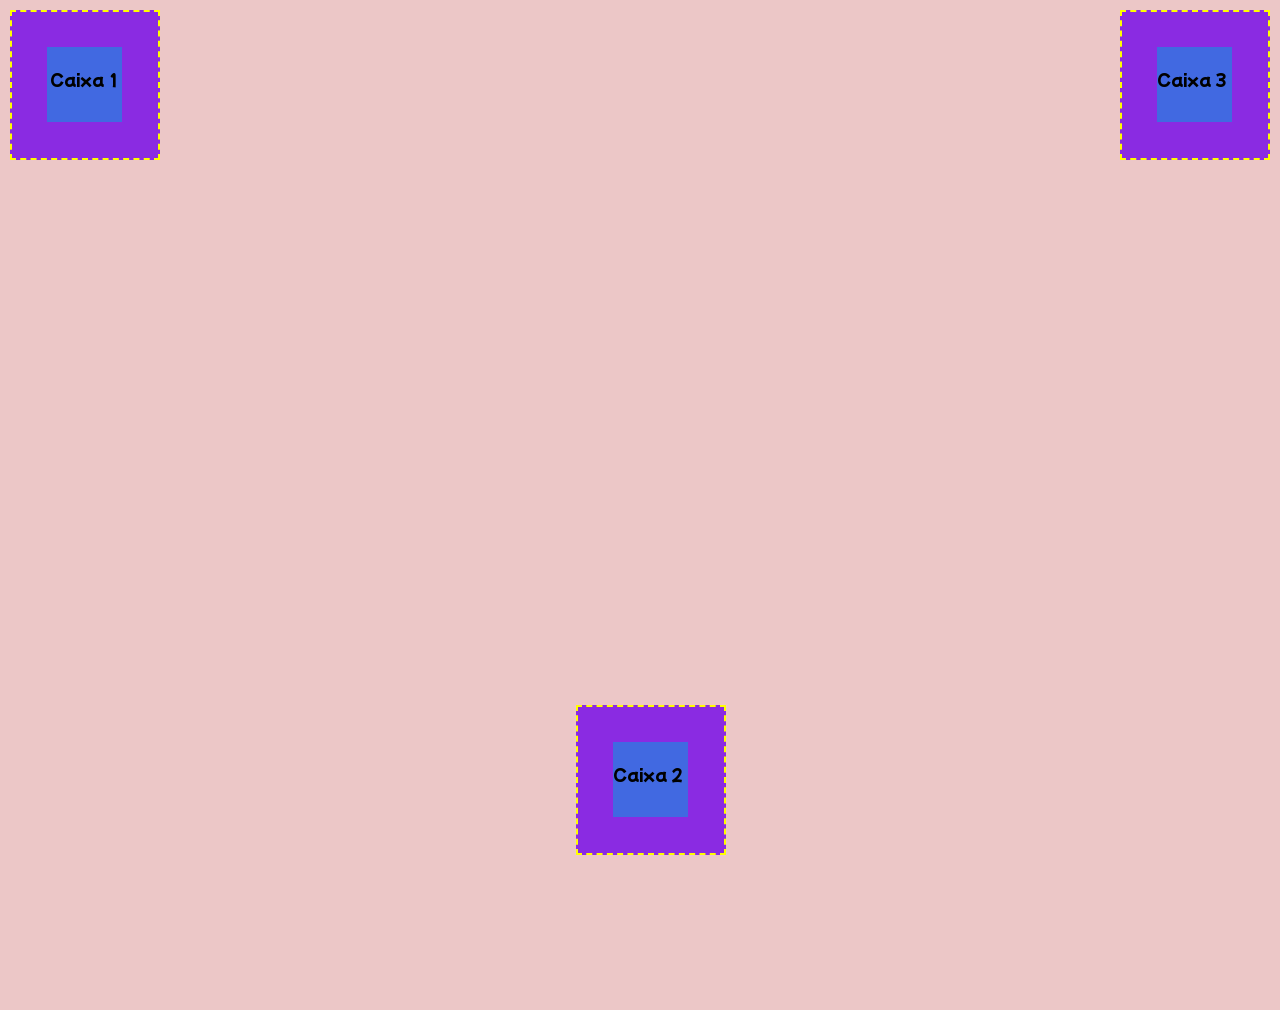
<file: Front-End_1/Aula 11 - 08-11-2021/index.html>
<!DOCTYPE html>
<html>
    <head>
        <meta charset="UTF-8">
        <link rel=stylesheet href="css/style.css">
        <title> Desafio da Caixa 2 </title>
    </head>
    <body>
        
       <div class="caixa1" id="caixas">
            <div class="caixinha1" id="caixinhas"> Caixa 1 </div>
       </div>
       <div class="caixa2" id="caixas">
            <div class="caixinha2" id="caixinhas"> Caixa 2 </div>
       </div>
       <div class="caixa3" id="caixas">
            <div class="caixinha3" id="caixinhas"> Caixa 3 </div>
       </div>
       

       <div class="space">

       </div>
    </body>
</html>
</file>
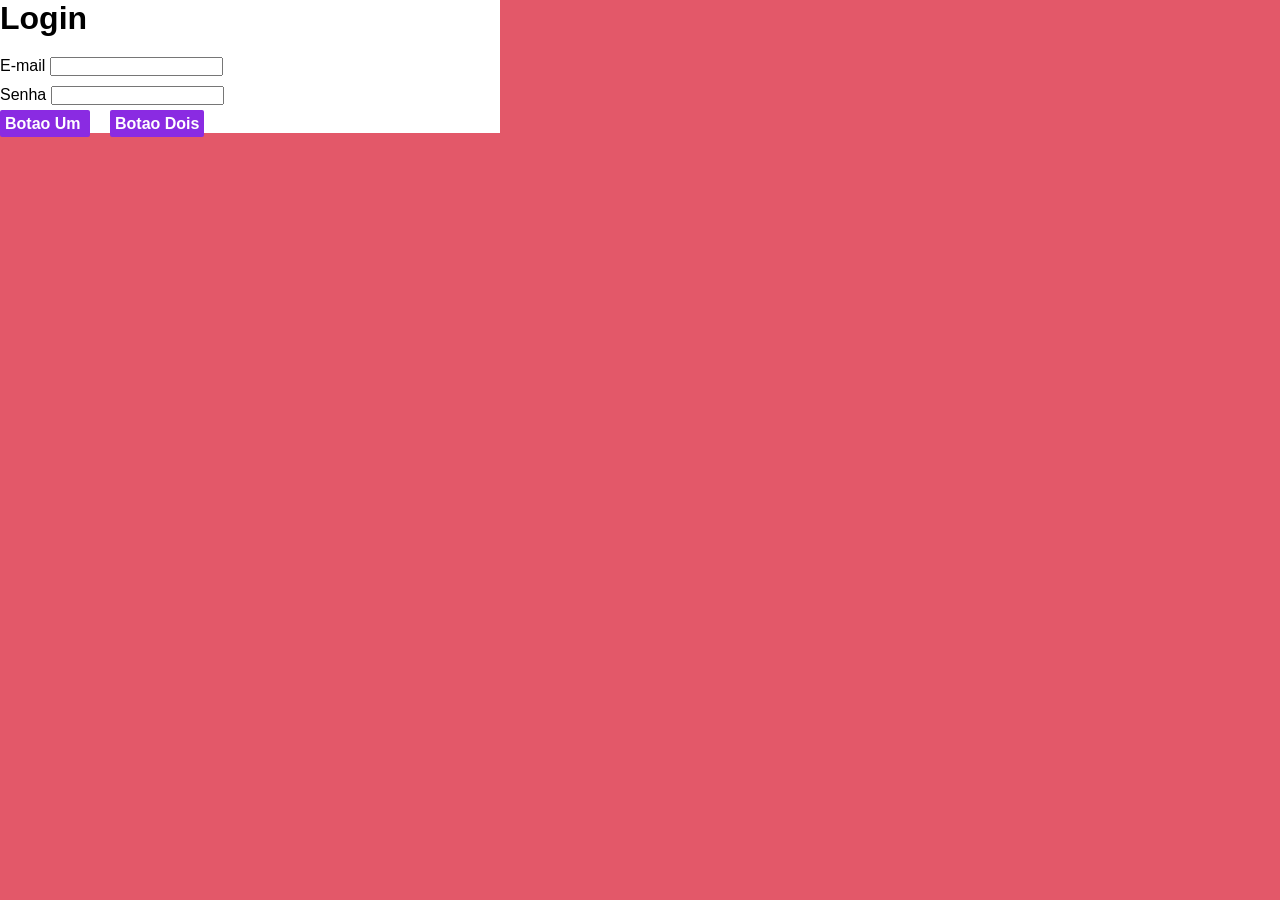
<file: Front-End_1/Aula 17 - 23-11-2021/index.html>
<!DOCTYPE html> 
<html>
<head>  <meta charset="UTF-8">
<title> Aula 17 - CSS Animações </title>
<link rel="stylesheet" href="./css/style.css">
</head>
<body>
    <div class="cadastro">
        <h1> Login </h1>
        <form action="cadastrar.js">
        <div class="campo">
            <label for="email">E-mail</label>
            <input type="email" id="email" name="email">
        </div>
        <div class="campo">
            <label for="senha">Senha</label>
            <input type="password" id="senha" name="senha">
        </div>
        <a href="#" class="botao-login"> Botao Um </a>
        <a href="#" class="botao-login"> Botao Dois</a>




    </form>
    </div>



</body>



</html>
</file>
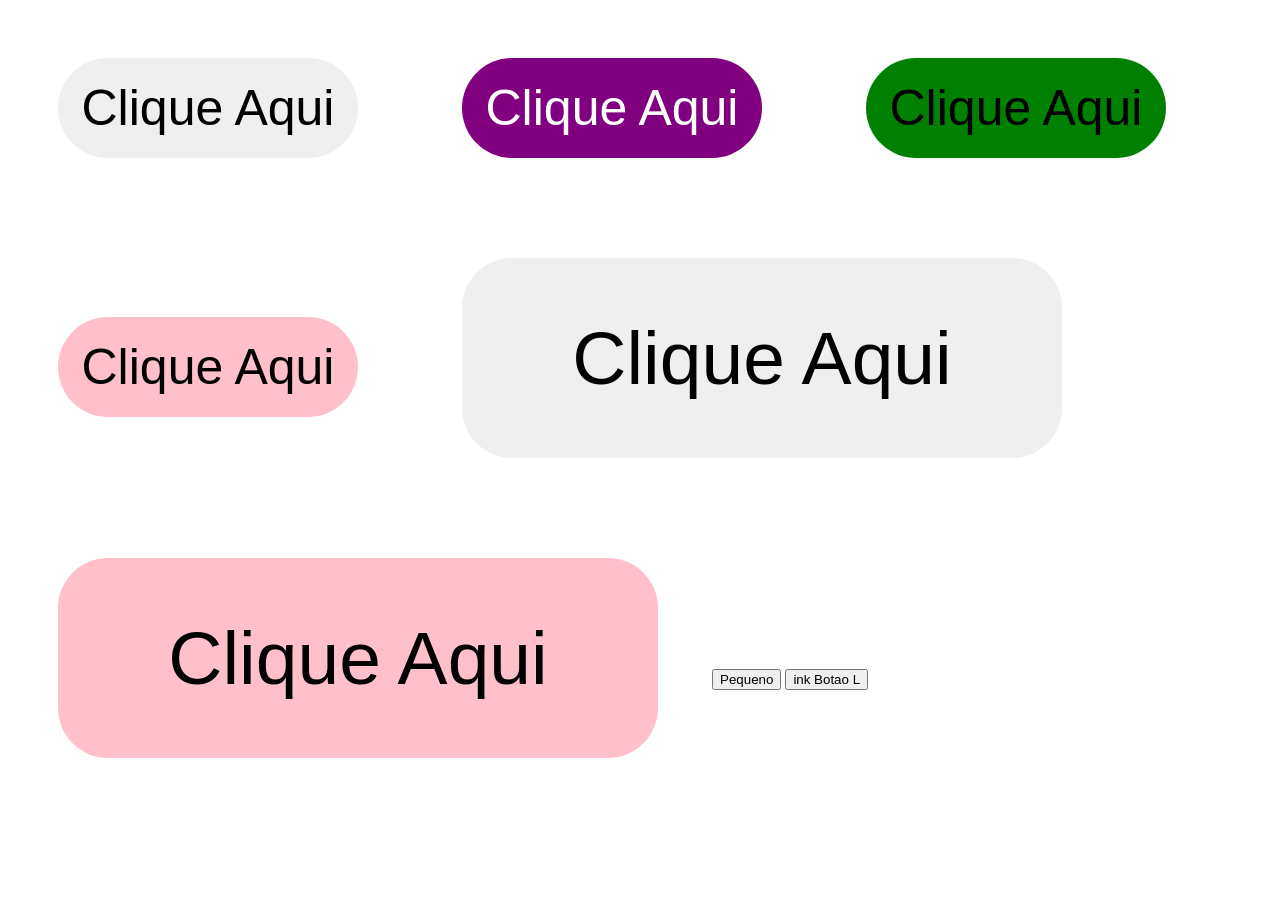
<file: Front-End_1/Aula 26 - 07- 12-2021/index.html>
<!DOCTYPE html>
<html lang="pt-br">
<head>
	<meta charset="UTF-8">
	<meta http-equiv="X-UA-Compatible" content="IE=edge">
	<meta name="viewport" content="width=device-width, initial-scale=1.0">
	<title>Documento</title>
	<link rel="stylesheet" href="./style.css">
</head>
<body>
    <button class="btn"> Clique Aqui </button>
    <button class="btn btn-info"> Clique Aqui </button>
    <button class="btn btn-confirm"> Clique Aqui </button>
    <button class="btn btn-cancel"> Clique Aqui </button>
    <button class="btn-large"> Clique Aqui </button>
    <button class="btn-large btn-cancel"> Clique Aqui </button>
    <button class="btn-small"> Pequeno </button>
    <button href="#" class="btn-aside"> <a> ink Botao </a>L</button> 


</body>
</html>
</file>
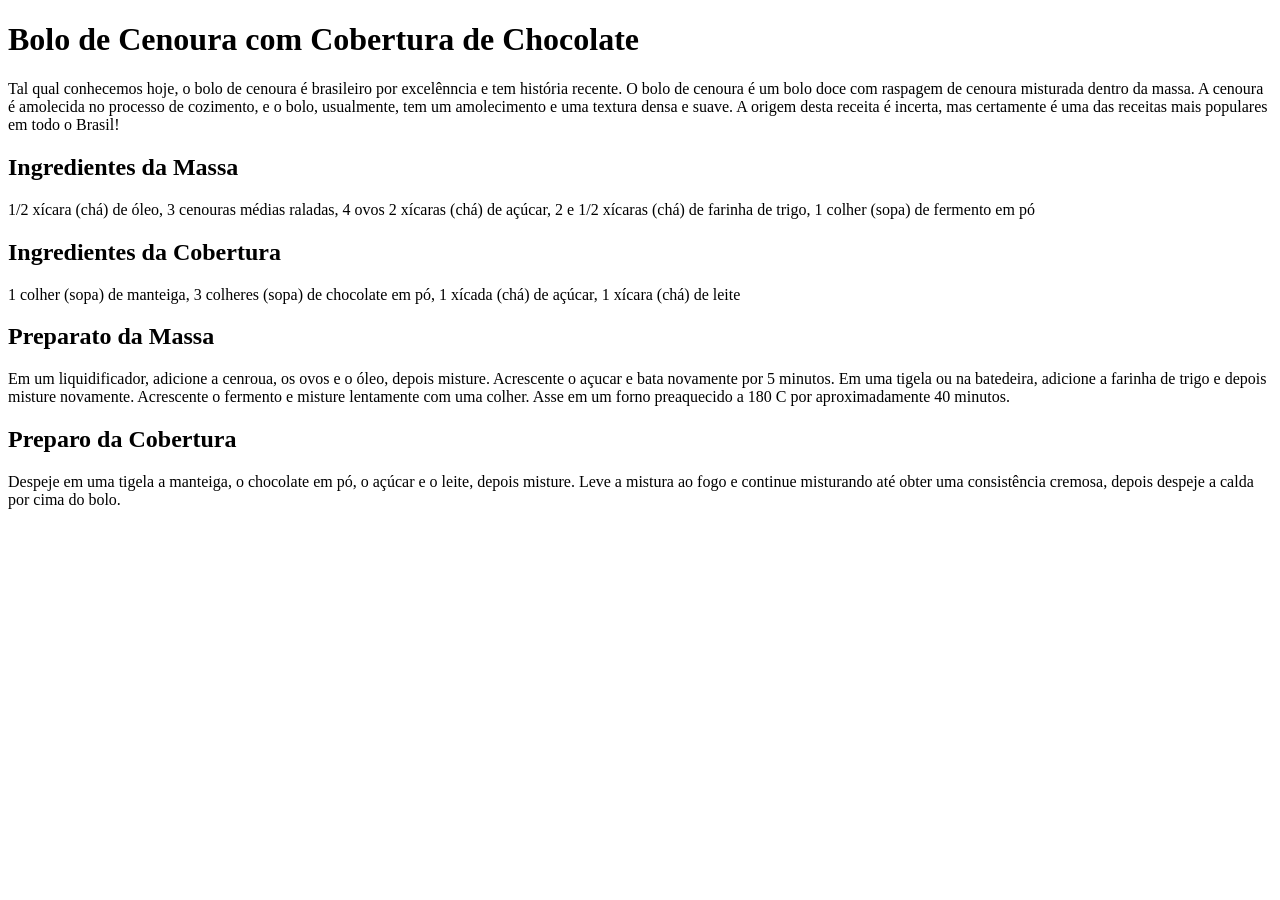
<file: Front-End_1/Aula 3 - 20-10-2021/index.html>
<!DOCTYPE html>
<html>

<head>
  <meta charset="UTF-8">

</head>



  <body>
    <h1> Bolo de Cenoura com Cobertura de Chocolate </h1>
    <p> Tal qual conhecemos hoje, o bolo de cenoura é brasileiro por excelênncia e tem história recente. O bolo de cenoura é um bolo doce com raspagem de cenoura misturada dentro da massa. A cenoura é amolecida no processo de cozimento, e o bolo, usualmente, tem um amolecimento e uma textura densa e suave. A origem desta receita é incerta, mas certamente é uma das receitas mais populares em todo o Brasil! </p>

    <h2>Ingredientes da Massa</h2>
    <p> 1/2 xícara (chá) de óleo, 3 cenouras médias raladas, 4 ovos 2 xícaras (chá) de açúcar, 2 e 1/2 xícaras (chá) de farinha de trigo, 1 colher (sopa) de fermento em pó </p>

    <h2> Ingredientes da Cobertura </h2>
    <p> 1 colher (sopa) de manteiga, 3 colheres (sopa) de chocolate em pó, 1 xícada (chá) de açúcar, 1 xícara (chá) de leite </p>

    <h2> Preparato da Massa </h2>
    <p> Em um liquidificador, adicione a cenroua, os ovos e o óleo, depois misture. Acrescente o açucar e bata novamente por 5 minutos. Em uma tigela ou na batedeira, adicione a farinha de trigo e depois misture novamente. Acrescente o fermento e misture lentamente com uma colher. Asse em um forno preaquecido a 180 C por aproximadamente 40 minutos. </p>

    <h2> Preparo da Cobertura</h2>
    <p>Despeje em uma tigela a manteiga, o chocolate em pó, o açúcar e o leite, depois misture. Leve a mistura ao fogo e continue misturando até obter uma consistência cremosa, depois despeje a calda por cima do bolo.</p>




  </body>


</html>
</file>
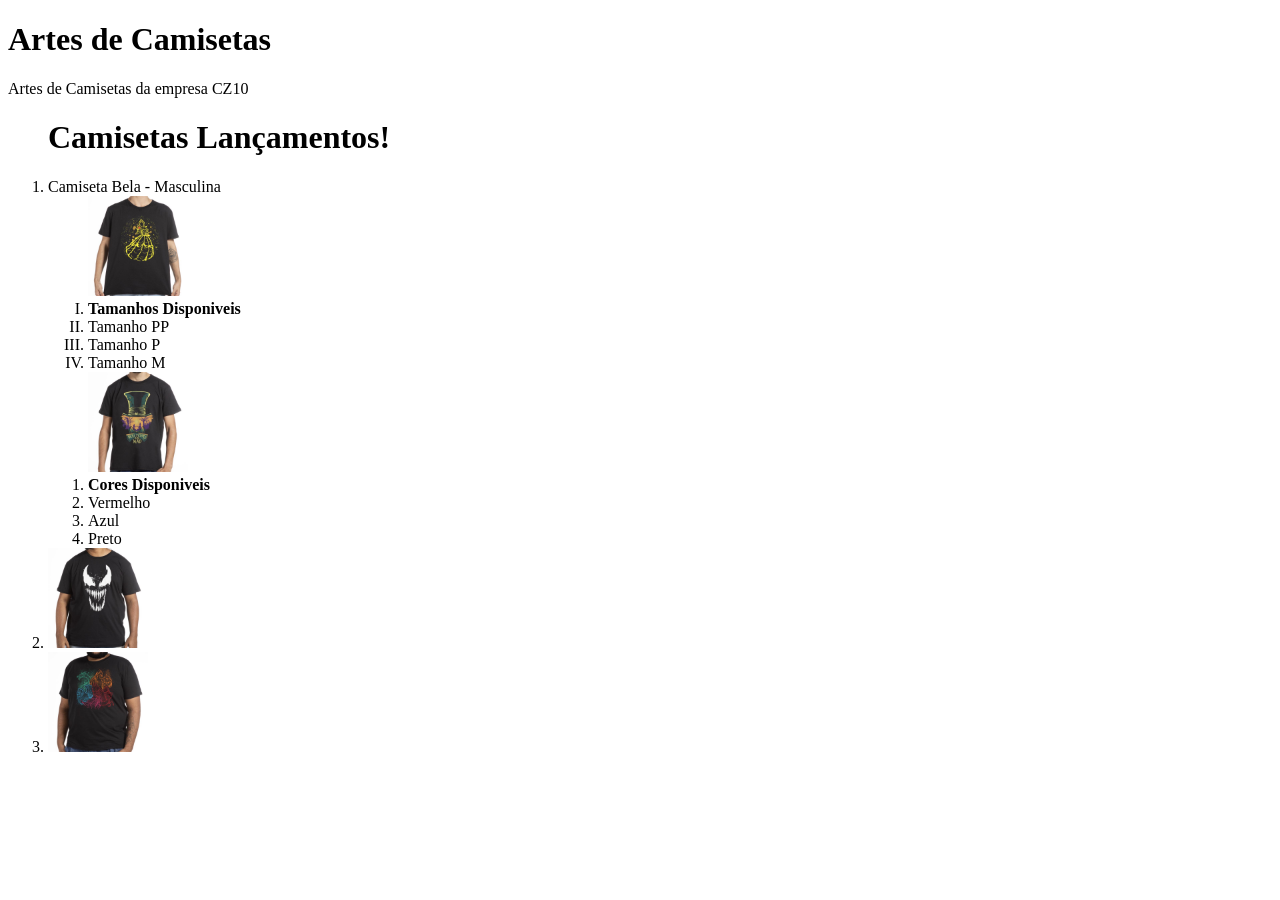
<file: Front-End_1/Aula 5 - 25-10-2021/index.html>
<!DOCTYPE html>
<html>
    <head>
        <meta charset="UTF-8">
        <title> Atividade de Listas</title>
    </head>
    <body>
        <h1> Artes de Camisetas </h1>
        <p> Artes de Camisetas da empresa CZ10 </p>
        <ol>
            <h1>Camisetas Lançamentos!</h1>

            <li>Camiseta Bela - Masculina</li>
            <ol type="I"> 
            <img width="100px"src="./imgs/BELA-TRADICIONAL-MASCULINO-PRETO.jpg" alt="Camiseta Bela">
            
                <li> <strong> Tamanhos Disponiveis </strong></li>
                <li> Tamanho PP</li>
                <li> Tamanho P</li>
                <li> Tamanho M</li>
            </ol>
            <ol>
            
            <img width="100px"src="./imgs/BEST PEOPLE ARE MAD-TRADICIONAL-MASCULINO-PRETO.jpg" alt="Camiseta Chapeleiro">
            <li> <strong> Cores Disponiveis </strong></li>
                <li> Vermelho</li>
                <li> Azul </li>
                <li> Preto </li>
            </ol>
            <li><img width="100px"src="./imgs/BLACK SYMBIONT-TRADICIONAL-MASCULINO-PRETO.jpg" alt="Camiseta Venom"></li>
            <li><img width="100px"src="./imgs/BRONZE KNIGHTS-TRADICIONAL-MASCULINO-PRETO.jpg" alt="Camiseta Cavaleiros do Zodiaco"></li>
        </ol>
    </body>
</html>
</file>
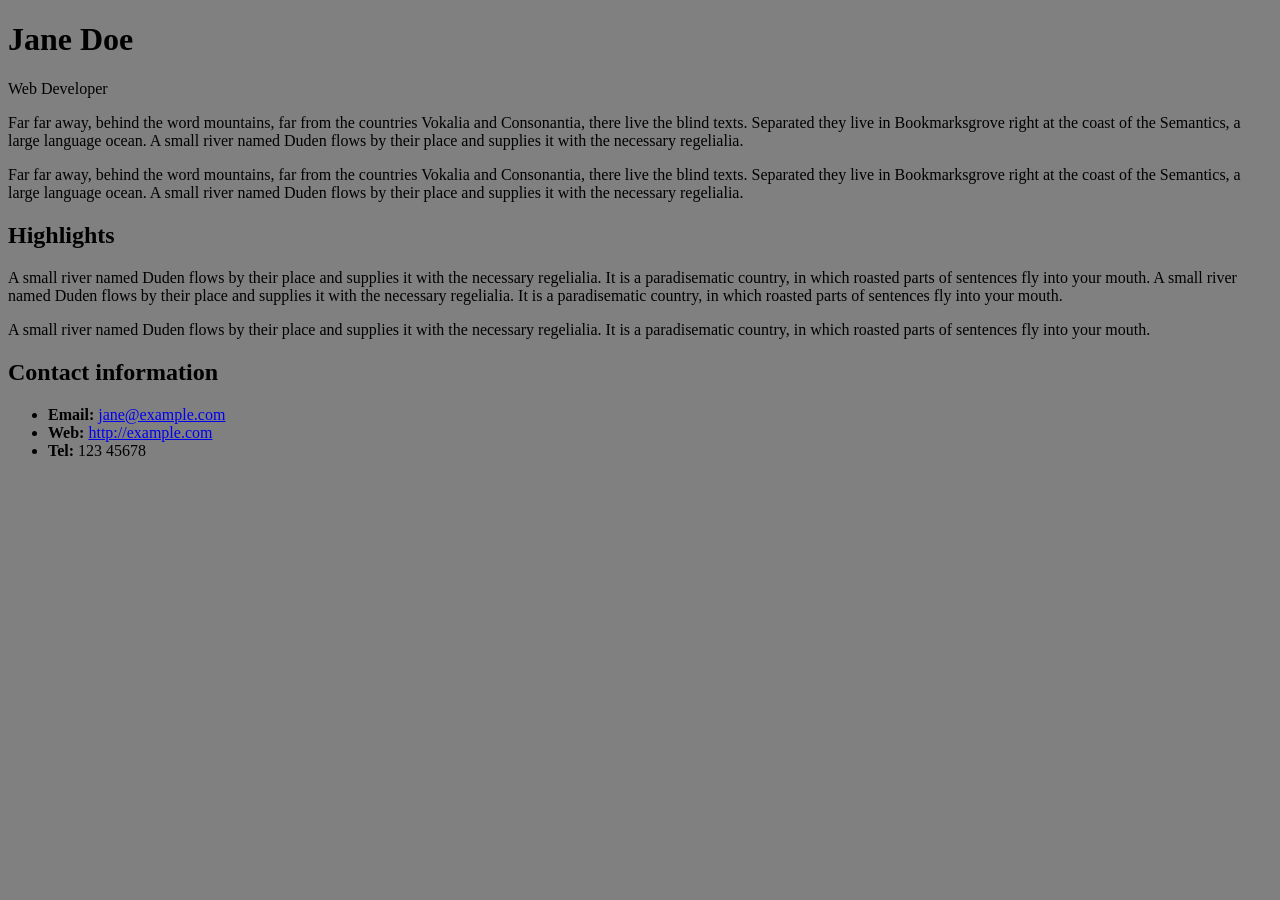
<file: Front-End_1/Aula 6 - 26-10-2021/index.html>
<!DOCTYPE html>
<html lang="pt-br">

  <head>
    <meta charset="utf-8">
    <link rel="stylesheet" href="style.css">
    <title>Jane Doe</title>
  </head>

  <body>
    <header>
      <h1>Jane Doe</h1>
      <div class="job-title">Web Developer</div>
    </header>

    <main>
      <p>Far far away, behind the word mountains, far from the countries Vokalia and Consonantia, 
        there live the blind texts. Separated they live in Bookmarksgrove right at the coast of 
        the Semantics, a large language ocean. A small river named Duden flows by their place and 
        supplies it with the necessary regelialia.</p>
      <p>Far far away, behind the word mountains, far from the countries Vokalia and Consonantia, 
        there live the blind texts. Separated they live in Bookmarksgrove right at the coast of 
        the Semantics, a large language ocean. A small river named Duden flows by their place and 
        supplies it with the necessary regelialia.</p>

      <h2 id="high">Highlights</h2>

      <p>A small river named Duden flows by their place and supplies it with the necessary regelialia. 
        It is a paradisematic country, in which roasted parts of sentences fly into your mouth. 
        A small river named Duden flows by their place and supplies it with the necessary regelialia. 
        It is a paradisematic country, in which roasted parts of sentences fly into your mouth.</p>
      <p>A small river named Duden flows by their place and supplies it with the necessary regelialia. 
        It is a paradisematic country, in which roasted parts of sentences fly into your mouth.</p>

    </main>

    <footer>
      <h2>Contact information</h2>
      <ul>
        <li><strong>Email:</strong>
          <a href="mailto:jane@example.com">jane@example.com</a>
        </li>
        <li><strong>Web:</strong>
          <a href="http://example.com">http://example.com</a>
        </li>
        <li><strong>Tel:</strong> 123 45678</li>
      </ul>
    </footer>

  </body>

</html>
</file>
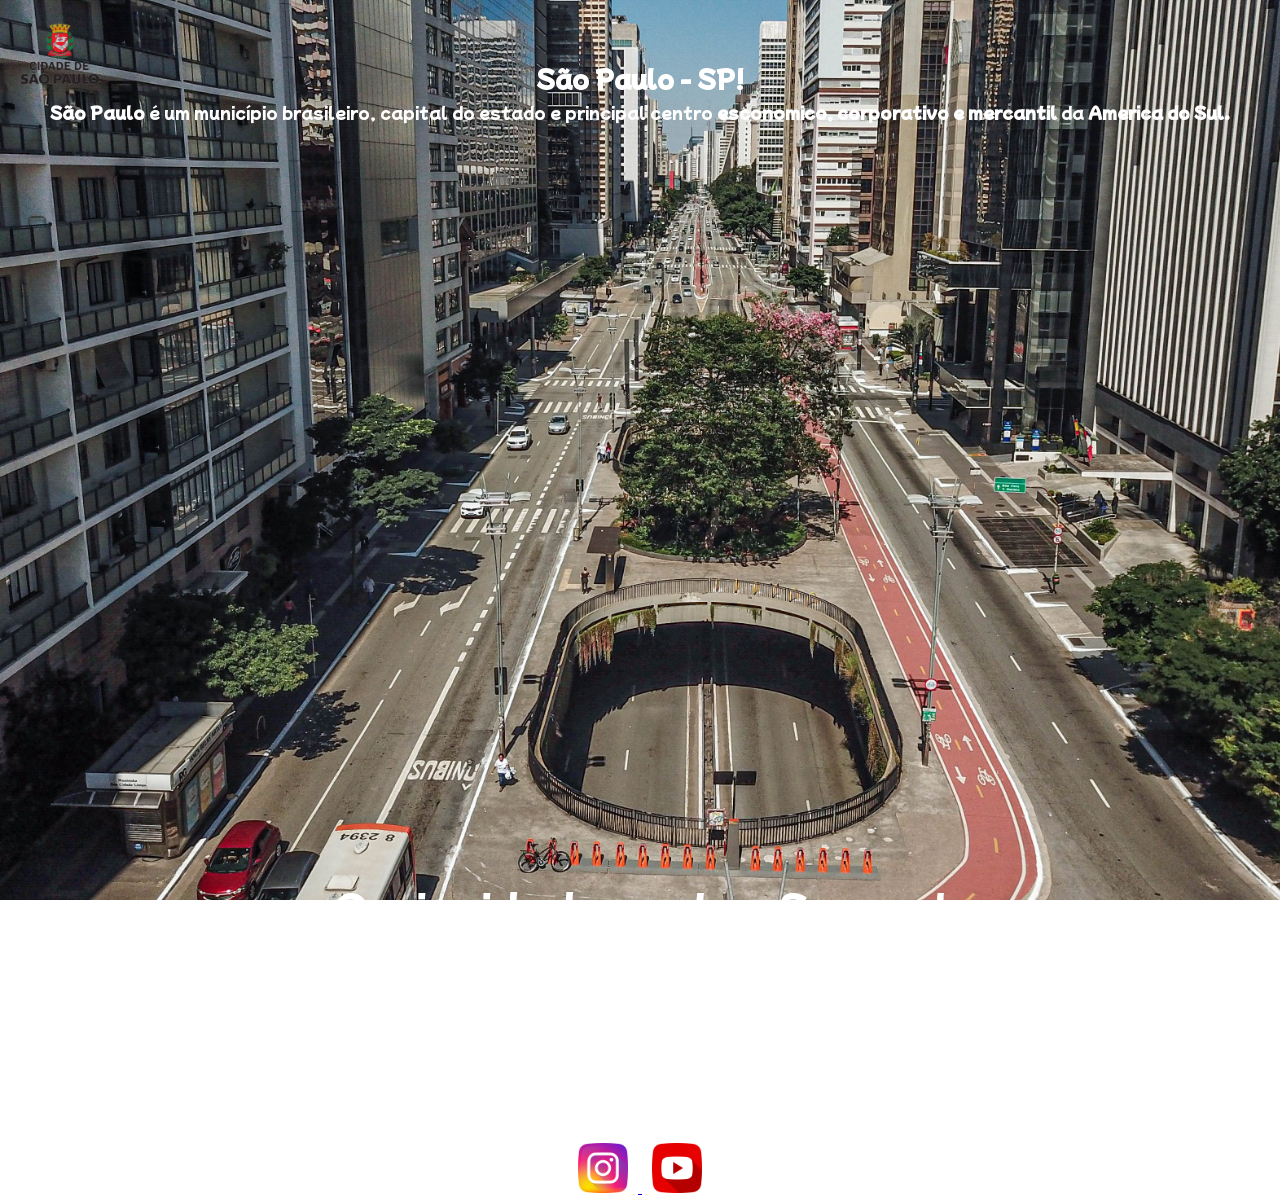
<file: Front-End_1/Checkpoint1/index.html>
<!DOCTYPE html>
<html>
<head>
<title> Checkpoint 1 - Sampa! </title>
<meta charset="UTF-8">
<link rel="stylesheet" href="./css/style.css" type="text/css">
</head>
<body>
    <img id="iconesp" src="./imagens/iconesp.png">
    <header> 
    <h1> São Paulo - SP! </h1>
    <p class="texto"><strong> São Paulo </strong> é um município brasileiro, capital do estado e principal centro <strong> esconomico, corporativo e mercantil  </strong> da <strong> America do Sul.</strong>
    </p>
    </header>


    <iframe width="1280" height="720" src="https://www.youtube.com/embed/18T6cZP6UE4" title="YouTube video player" frameborder="0" allow="accelerometer; autoplay; clipboard-write; encrypted-media; gyroscope; picture-in-picture" allowfullscreen></iframe>
    
    <div class="curiosidades"> Curiosidades sobre Sampa!
        <ul type="none">
            <li>Paulistanos consomem 1 milhão de pizzas por dia</li>
            <li>É a cidade mais visitada do Brasil</li>
            <li>Teve a primeira faculdade de direito do Brasil(Faculdade de Direito de São Paulo)</li>
        </ul>
    </div>

    <footer id="rodape">
        <a href="https://www.instagram.com/prefsp/" target="_blank"> <img class="redes" src="./imagens/instagram.png">  </a>
        <a href="https://www.youtube.com/user/prefeiturasaopaulo" target="_blank"> <img class="redes" src="./imagens/youtube.png"> </a>
    </footer>

</body>


</html>
</file>
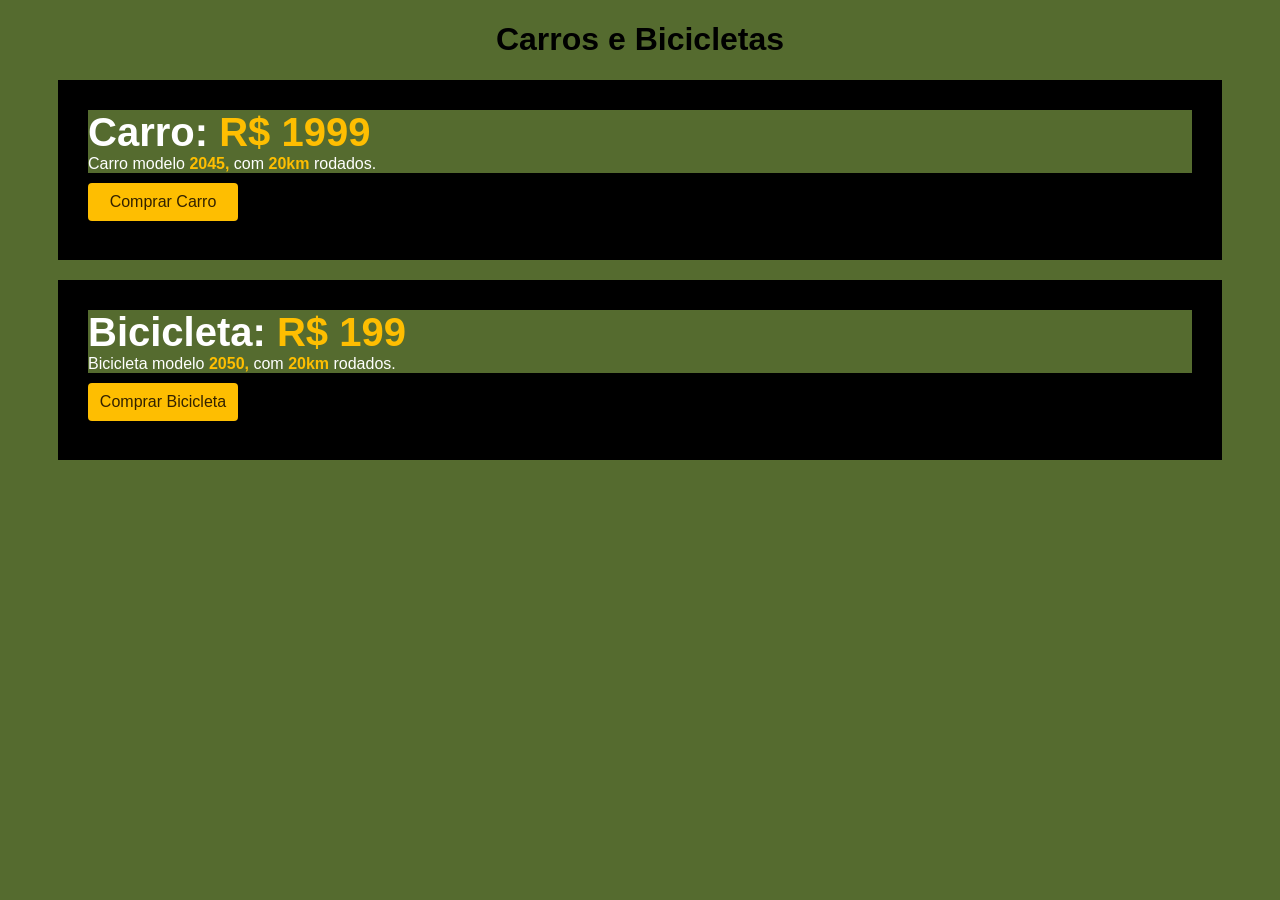
<file: Treino FE1/Treino 3/index.html>
<!DOCTYPE html>
<html lang="pt-br"
    <head>
        <title> Exercico Display </title>
        <link rel="stylesheet" href="./css/style.css">
    </head>
    <body>
        <header>
            <h1> Carros e Bicicletas</h1>
        </header>
        
        <div class="container">
            <div class="subtitulo"> Carro: <strong> R$ 1999 </strong> </div>
            <div class="conteudo"> Carro modelo <strong>2045,</strong> com <strong>20km</strong> rodados.</div>
            <div class="botao"> Comprar Carro </div>
        </div>

        <div class="container">
            <div class="subtitulo"> Bicicleta: <strong> R$ 199 </strong> </div>
            <div class="conteudo"> Bicicleta modelo <strong>2050,</strong> com <strong>20km</strong> rodados.</div>
            <div class="botao"> Comprar Bicicleta </div>
        </div>
    </body>
</html>
</file>
<file: Front-End_1/Aula 11 - 08-11-2021/css/style.css>
@import url('https://fonts.googleapis.com/css2?family=Mochiy+Pop+P+One&display=swap');

*{
    font-family: 'Mochiy Pop P One', sans-serif;
    box-sizing: border-box;
    background-color: rgb(236, 199, 199);
}

body {
    margin: 5px;
}

#caixas{
    height: 150px;
    width: 150px;
    background-color: blueviolet;
    padding: 10px;
    border: dashed 2px yellow;
}

#caixinhas{
    background-color: royalblue;
    height: 75px;
    width: 75px;
    padding: 20px 0 0 0;
    margin: 0px;
}

.caixa1{
    position: absolute;
    left: 10px;
    top: 10px;
}

.caixinha1{
    text-align: center;
    position: absolute;

    left: 35px;
    top: 35px;
}

.caixa2{
    position: fixed;
    left: 45%;
    bottom: 5%;
}

.caixinha2{
    position: absolute;
    left: 35px;
    top: 35px;

}

.caixa3{
    position: absolute;
    right: 10px;
    top: 10px;
}

.caixinha3{
    position: absolute;
    left: 35px;
    top: 35px;
}


.space{
    height: 1000px;
}
</file>
<file: Front-End_1/Aula 17 - 23-11-2021/css/style.css>
* {
    margin:0;
    padding: 0;
    box-sizing: border-box;
}

body{
    background-color: #e35869;
    font-family: sans-serif;
}

.cadastro{
    background-color: #fff;
    width: 500px;
    color: #000;
}

h1{
    margin-bottom: 20px;
}

.campo {
    margin-bottom: 10px;
}

.botao-login{

    text-decoration: none;
    font-weight: bold;
    background-color: blueviolet;
    color: white;
    padding: 5px;
    margin-right: 20px;
    border-radius: 2px;
    border-width: 0px;
    transition: margin-left 1.5s;
    transition-timing-function: ease-in;
}

.botao-login:hover {
    margin-left: 100px;
    
}
</file>
<file: Front-End_1/Aula 26 - 07- 12-2021/style.css>
ul li {
  list-style: none;
  color: green;
}

.btn, .btn-large {
  width: 300px;
  height: 100px;
  font-size: 50px;
  margin: 50px;
  border-radius: 50px;
  border-width: 0;
}
.btn-info {
  background-color: purple;
  color: white;
}
.btn-confirm {
  background-color: green;
}
.btn-cancel {
  background-color: pink;
}

.btn-large {
  width: 600px;
  height: 200px;
  font-size: 75px;
}/*# sourceMappingURL=style.css.map */
</file>
<file: Front-End_1/Aula 6 - 26-10-2021/style.css>
body {
    background-color: gray;
}
</file>
<file: Front-End_1/Checkpoint1/css/style.css>
@import url('https://fonts.googleapis.com/css2?family=Mochiy+Pop+P+One&display=swap');

*{
    font-family: 'Mochiy Pop P One', sans-serif;
    box-sizing: border-box;
    margin: 0px;
    text-align: center;

}

body{
    
    background-image: url("../imagens/fundosp.jpg");
    background-repeat: no-repeat;
background-size: cover;
background-attachment: fixed;

}

#iconesp{
    
    position: fixed;
    margin: 5px;
    top: 5px;
    left: 5px;
    height: 100px;
    width: 100px;

}

header{
    margin: 50px 0px 0px 0px;
    color: white;

}

h1 {

    margin: 0px 0px 0px 0px;
    padding: 10px 20px 5px 20px;
    height: 50px;
    width: 100%;
    text-align: center;
    font-size: 1.5em;

}

.texto{
    padding: 0px 0px 10px 0px;
}



.curiosidades{
    text-align: center;
    color: white;
    margin: 10px 10px 0px 10px;
    padding: 10px;
    font-size: 40px;
}
 ul{
     padding: 10px;
 }


li{
    font-size: 30px;
}

.redes{
    height: 50px;
    width: 50px;
    margin: 0px 10px;
}
</file>
<file: Treino FE1/Treino 3/css/style.css>
* {
    background-color: darkolivegreen;
    box-sizing: border-box;
    font-family:Arial, Helvetica, sans-serif;
    
}

.container{
    background-color: black;
    height: 180px;
    width: 100%;
    padding: 30px; 
    margin-bottom: 20px;
}


h1{
    text-align: center;
}



strong{
    color: #FEBE01;
}

body{
    padding: 0 50px;
}

.subtitulo{
    font-size: 40px;
    font-weight: bold;
    color: white;

}


.botao{
    background-color: #FEBE01;
    padding: 10px;
    width: 150px;
    text-align: center;
    border-radius: 4px;
    margin-top: 10px;
    color: #332200;
}

.conteudo{
    color: white;
}
</file>
